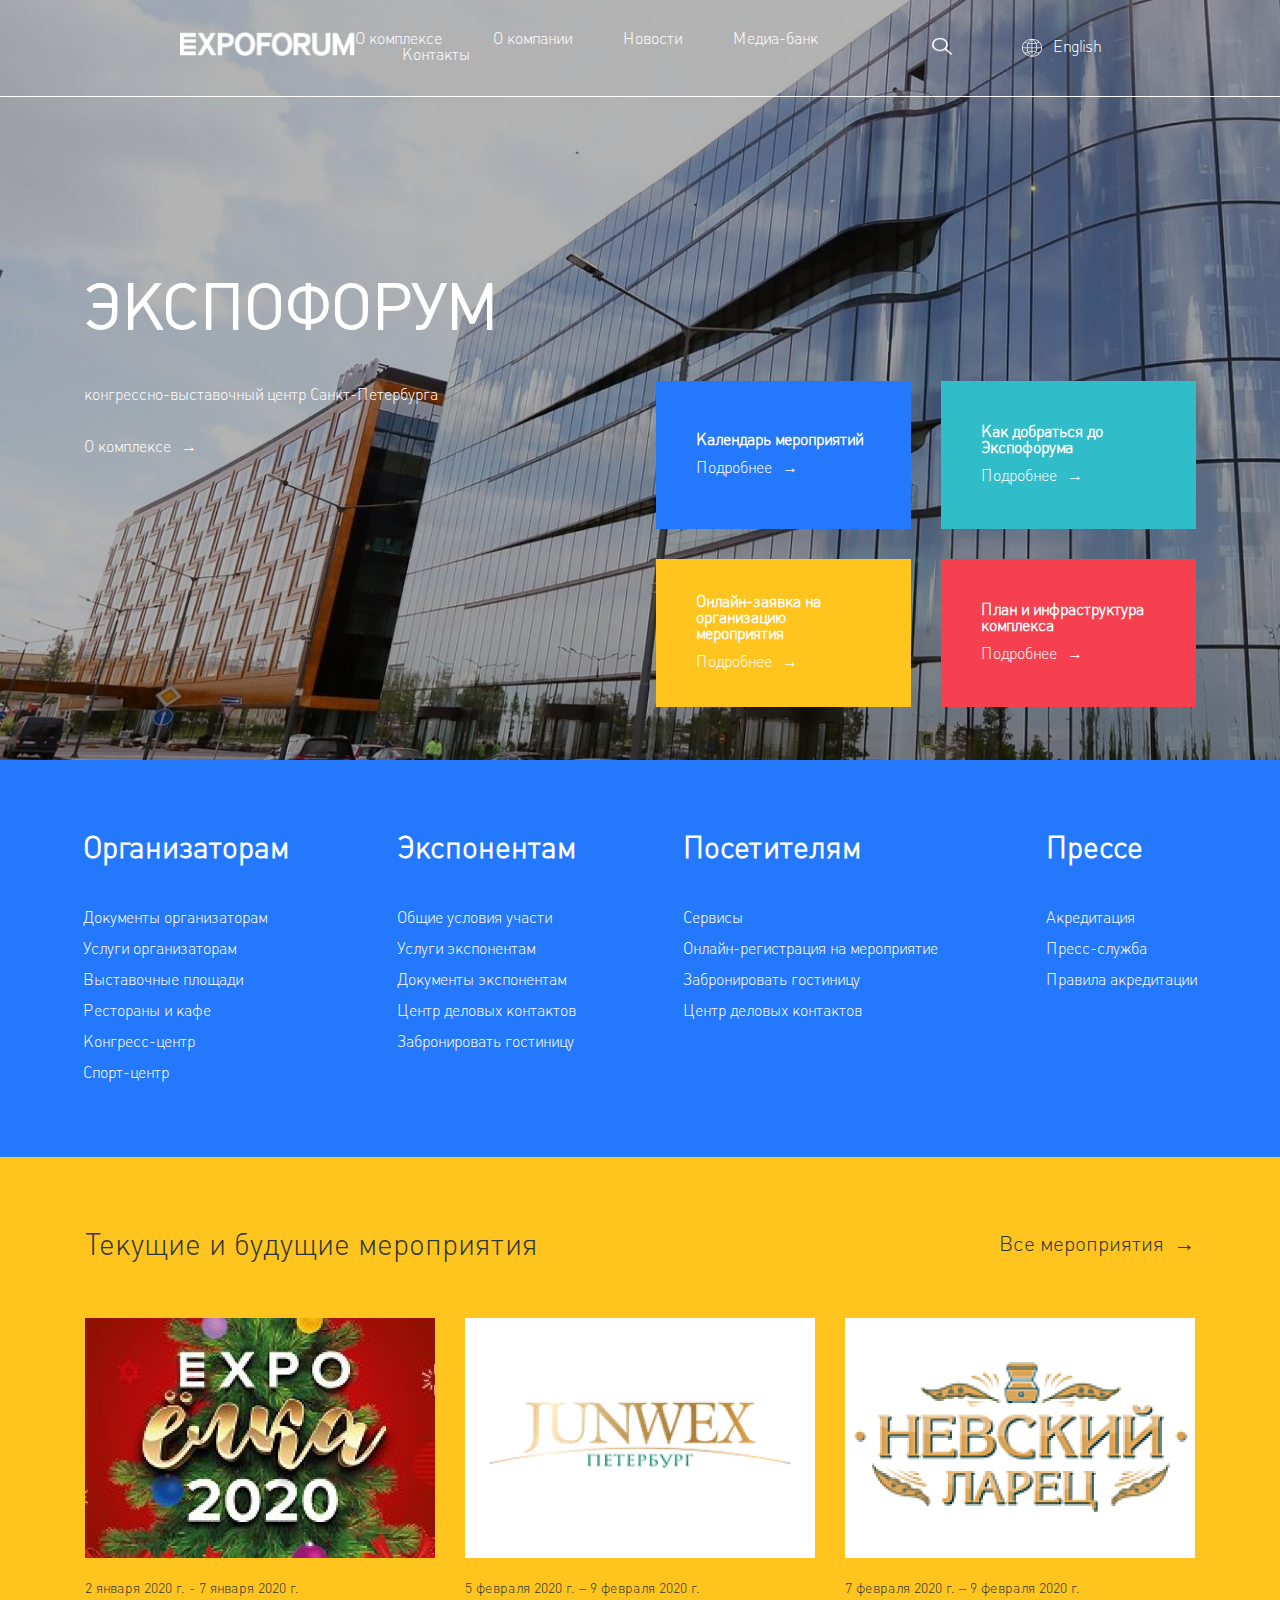
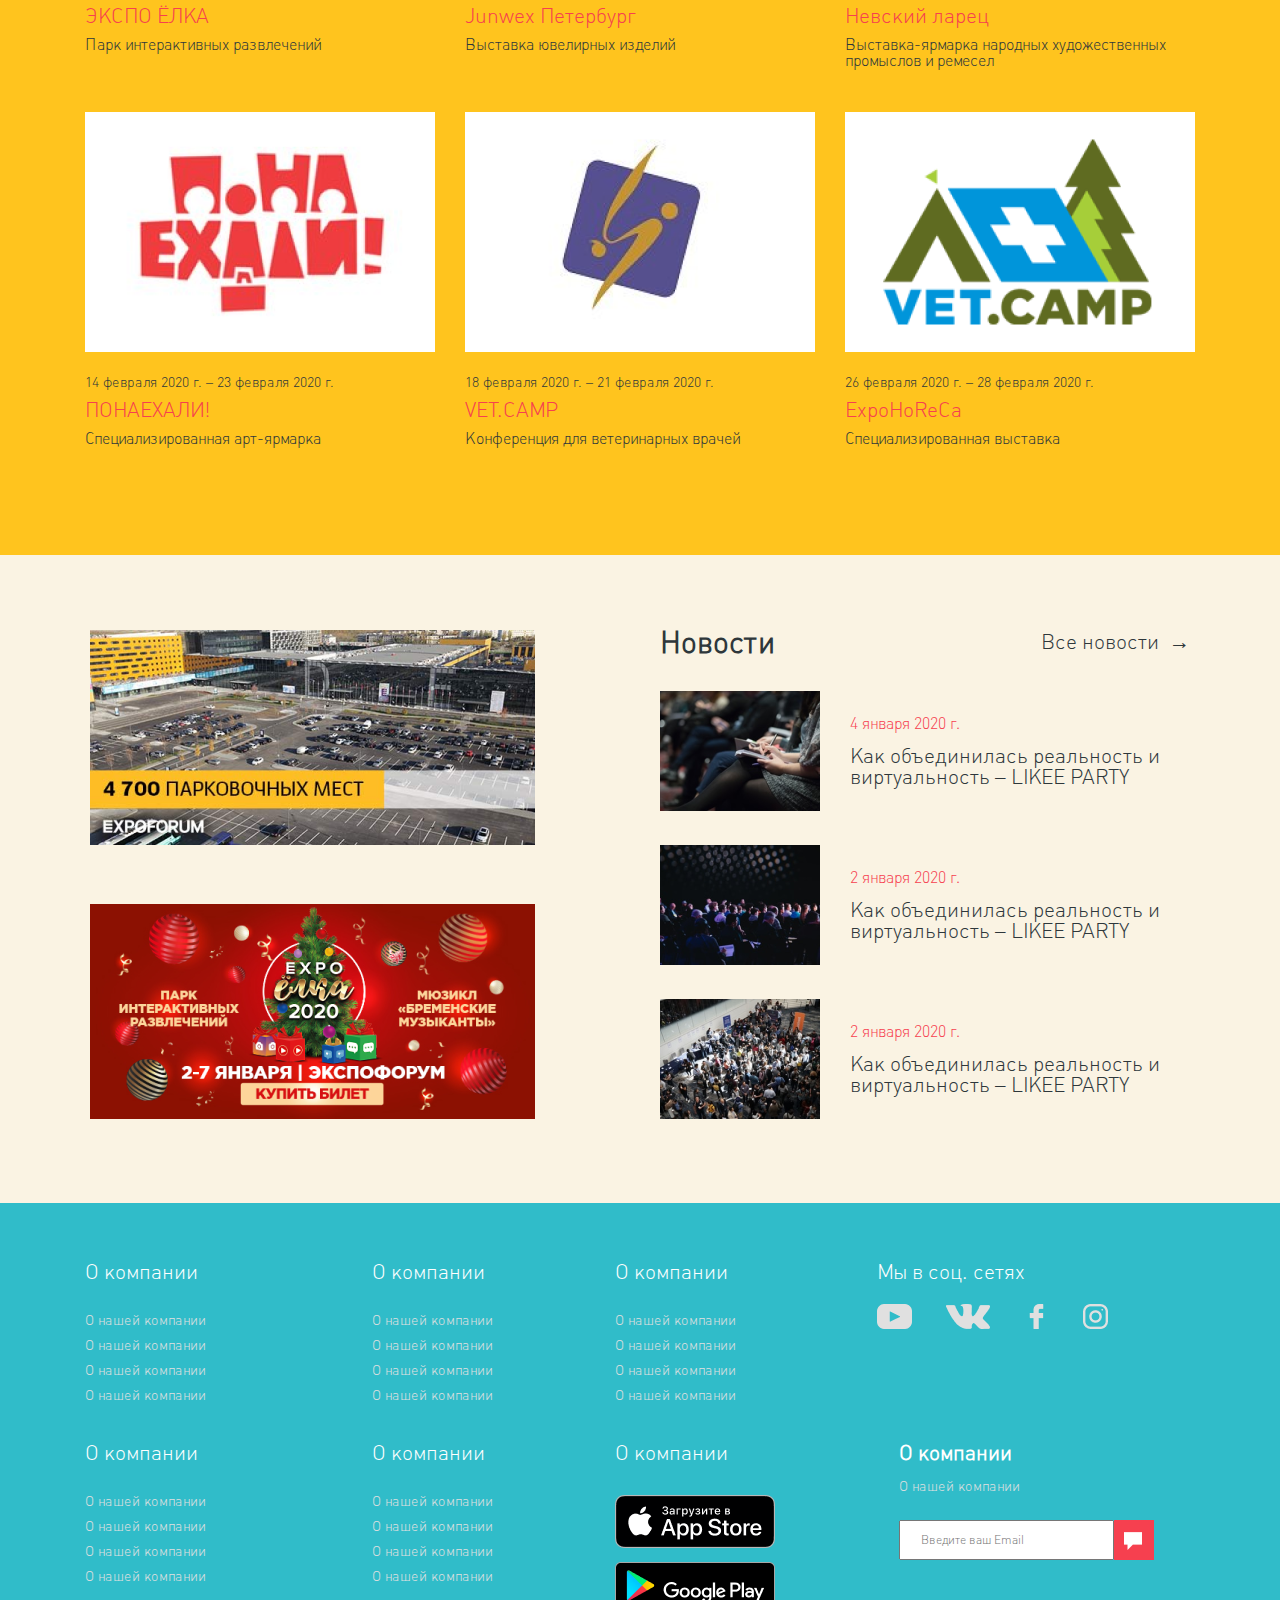
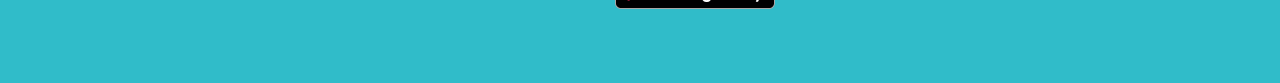
<file: index.html>
<!DOCTYPE html>
<html lang="en">

<head>
	<meta charset="UTF-8">
	<meta http-equiv="X-UA-Compatible" content="IE=edge">
	<meta name="viewport" content="width=device-width, initial-scale=1.0">
	<title>Document</title>
	<link rel="stylesheet" href="style.css">
</head>

<body>
	<header class="header">
		<div class="container header__container">
			<div class="header__logo">
				<img src="img/logo.png" alt="" class="header__logo-img">
			</div>
			<div class="header__nav">
				<div class="header__nav-links nav-links">
					<a href="#" class="nav-links-item">О комплексе</a>
					<a href="#" class="nav-links-item">О компании</a>
					<a href="#" class="nav-links-item">Новости</a>
					<a href="#" class="nav-links-item">Медиа-банк</a>
					<a href="#" class="nav-links-item">Контакты</a>
				</div>
			</div>
			<div class="header__right-side">
				<div class="search">
					<img class="search-icon" src="img/search.png" alt="">
				</div>
				<div class="language-block">
					<img class="language-icon" src="img/planet.png" alt="">
					<p class="language-change">English</p>
				</div>
			</div>
		</div>
		<div class="line"></div>

		<!-- ***************** -->


		<div class="first-screen">
			<div class="first-screen__first">
				<h1 class="first-screen__first-title">ЭКСПОФОРУМ</h1>
				<p class="first-screen__first-description">конгрессно-выставочный центр Санкт-Петербурга</p>
				<a href="#" class="more__links more-link">О комплексе</a>
			</div>
			<div class="firsts-screen__cards cards__items">
				<div class="cards__item" id="cards__item-1">
					<h2 class="cards__item-title">Календарь мероприятий</h2>
					<a href="#" class="more__links more-link">Подробнее</a>
				</div>
				<div class="cards__item" id="cards__item-2">
					<h2 class="cards__item-title">Как добраться до Экспофорума</h2>
					<a href="#" class="more__links more-link">Подробнее</a>
				</div>
				<div class="cards__item" id="cards__item-3">
					<h2 class="cards__item-title">Онлайн-заявка на организацию мероприятия</h2>
					<a href="#" class="more__links more-link">Подробнее</a>
				</div>
				<div class="cards__item" id="cards__item-4">
					<h2 class="cards__item-title">План и инфраструктура комплекса</h2>
					<a href="#" class="more__links more-link">Подробнее</a>
				</div>
			</div>
		</div>
	</header>



	<main class="main">
		<section class="about">
			<div class="about__container container">
				<div class="about-col">
					<h2 class="about-col-title">Организаторам</h2>
					<a href="#" class="about-col-desc">Документы организаторам</a>
					<a href="#" class="about-col-desc">Услуги организаторам</a>
					<a href="#" class="about-col-desc">Выставочные площади</a>
					<a href="#" class="about-col-desc">Рестораны и кафе</a>
					<a href="#" class="about-col-desc">Конгресс-центр</a>
					<a href="#" class="about-col-desc">Спорт-центр</a>
				</div>
				<div class="about-col">
					<h2 class="about-col-title">Экспонентам</h2>
					<a href="#" class="about-col-desc">Общие условия участи</a>
					<a href="#" class="about-col-desc">Услуги экспонентам</a>
					<a href="#" class="about-col-desc">Документы экспонентам</a>
					<a href="#" class="about-col-desc">Центр деловых контактов</a>
					<a href="#" class="about-col-desc">Забронировать гостиницу</a>
				</div>
				<div class="about-col">
					<h2 class="about-col-title">Посетителям</h2>
					<a href="#" class="about-col-desc">Сервисы</a>
					<a href="#" class="about-col-desc">Онлайн-регистрация на мероприятие</a>
					<a href="#" class="about-col-desc">Забронировать гостиницу</a>
					<a href="#" class="about-col-desc">Центр деловых контактов</a>
				</div>
				<div class="about-col">
					<h2 class="about-col-title">Прессе</h2>
					<a href="#" class="about-col-desc">Акредитация</a>
					<a href="#" class="about-col-desc">Пресс-служба</a>
					<a href="#" class="about-col-desc">Правила акредитации</a>
				</div>
			</div>
		</section>
		<section class="events">
			<div class="events__container container">
				<div class="events__header">
					<h2 class="events__title">Текущие и будущие мероприятия</h2>
					<a href="#" class="events__more-link more-link">Все мероприятия</a>
				</div>
				<div class="events__items">
					<div class="event__item">
						<img src="img/events1.png" alt="" class="events__item-img">
						<p class="events__item-date">2 января 2020 г. - 7 января 2020 г.</p>
						<h3 class="events__item-title">ЭКСПО ЁЛКА</h3>
						<p class="events__item-desc">Парк интерактивных развлечений</p>
					</div>
					<div class="event__item">
						<img src="img/events2.png" alt="" class="events__item-img">
						<p class="events__item-date">5 февраля 2020 г. – 9 февраля 2020 г.</p>
						<h3 class="events__item-title">Junwex Петербург</h3>
						<p class="events__item-desc">Выставка ювелирных изделий</p>
					</div>
					<div class="event__item">
						<img src="img/events3.png" alt="" class="events__item-img">
						<p class="events__item-date">7 февраля 2020 г. – 9 февраля 2020 г.</p>
						<h3 class="events__item-title">Невский ларец</h3>
						<p class="events__item-desc">Выставка-ярмарка народных художественных промыслов и ремесел</p>
					</div>
					<div class="event__item">
						<img src="img/events4.png" alt="" class="events__item-img">
						<p class="events__item-date">14 февраля 2020 г. – 23 февраля 2020 г.</p>
						<h3 class="events__item-title">ПОНАЕХАЛИ!</h3>
						<p class="events__item-desc">Специализированная арт-ярмарка</p>
					</div>
					<div class="event__item">
						<img src="img/events5.png" alt="" class="events__item-img">
						<p class="events__item-date">18 февраля 2020 г. – 21 февраля 2020 г.</p>
						<h3 class="events__item-title">VET.CAMP</h3>
						<p class="events__item-desc">Конференция для ветеринарных врачей</p>
					</div>
					<div class="event__item">
						<img src="img/events6.png" alt="" class="events__item-img">
						<p class="events__item-date">26 февраля 2020 г. – 28 февраля 2020 г.</p>
						<h3 class="events__item-title">ExpoHoReCa</h3>
						<p class="events__item-desc">Специализированная выставка</p>
					</div>
				</div>

			</div>
		</section>
		<section class="news">
			<div class="news__container container">
				<div class="news__items">
					<div class="news__items-first-col first-col-item">
						<img src="img/ad-1.png" alt="" class="first-col-item-img first-col-item-img-1">
						<img src="img/ad-2.png" alt="" class="first-col-item-img">
					</div>
					<div class="news__items-second-col second-col-item">
						<div class="second-col-items__header">
							<h2 class="second-col-items__header-title">Новости</h2>
							<a href="#" class="second-col-items__header-more-link more-link">Все новости</a>
						</div>
						<div class="second-col-items__main items__main">
							<div class="items__main-item">
								<div class="items__main-item-img">
									<img src="img/ad3.png" alt="">
								</div>
								<div class="items__main-item-description item-description">
									<p class="item-description-date">4 января 2020 г.</p>
									<p class="item-description-desc">Как объединилась реальность и виртуальность – LIKEE PARTY
									</p>
								</div>
							</div>
							<div class="items__main-item">
								<div class="items__main-item-img">
									<img src="img/ad4.png" alt="">
								</div>
								<div class="items__main-item-description item-description">
									<p class="item-description-date">2 января 2020 г.</p>
									<p class="item-description-desc">Как объединилась реальность и виртуальность – LIKEE PARTY
									</p>
								</div>
							</div>
							<div class="items__main-item">
								<div class="items__main-item-img">
									<img src="img/ad5.png" alt="">
								</div>
								<div class="items__main-item-description item-description">
									<p class="item-description-date">2 января 2020 г.</p>
									<p class="item-description-desc">Как объединилась реальность и виртуальность – LIKEE PARTY
									</p>
								</div>
							</div>
						</div>
					</div>
				</div>
			</div>
		</section>
	</main>



	<footer class="footer">
		<div class="footer__container container">
			<div class="footer__links-items links-items">
				<div class="links-items-wrap wrap-1">
					<div class="footer__links-item links-item links-item-1">
						<h4 class="links-item-title">О компании</h4>
						<a href="#" class="links-item-desc">О нашей компании</a>
						<a href="#" class="links-item-desc">О нашей компании</a>
						<a href="#" class="links-item-desc">О нашей компании</a>
						<a href="#" class="links-item-desc">О нашей компании</a>
					</div>
					<div class="footer__links-item links-item links-item-2">
						<h4 class="links-item-title">О компании</h4>
						<a href="#" class="links-item-desc">О нашей компании</a>
						<a href="#" class="links-item-desc">О нашей компании</a>
						<a href="#" class="links-item-desc">О нашей компании</a>
						<a href="#" class="links-item-desc">О нашей компании</a>
					</div>
					<div class="footer__links-item links-item links-item-3">
						<h4 class="links-item-title">О компании</h4>
						<a href="#" class="links-item-desc">О нашей компании</a>
						<a href="#" class="links-item-desc">О нашей компании</a>
						<a href="#" class="links-item-desc">О нашей компании</a>
						<a href="#" class="links-item-desc">О нашей компании</a>
					</div>
					<div class="footer__links-item links-item links-item-4">
						<h4 class="links-item-title">Мы в соц. сетях</h4>
						<div class="social-images">
							<a href="#" class="social social-links">
								<img class="social-img" src="img/yt.png" alt="">
							</a>
							<a href="#" class="social social-links">
								<img class="social-img" src="img/vk.png" alt="">
							</a>
							<a href="#" class="social social-links">
								<img class="social-img" src="img/fb.png" alt="">
							</a>
							<a href="#" class="social social-links">
								<img class="social-img" src="img/inst.png" alt="">
							</a>
						</div>
					</div>
				</div>
				<div class="links-items-wrap wrap-2">
					<div class="footer__links-item links-item links-item-1">
						<h4 class="links-item-title">О компании</h4>
						<a href="#" class="links-item-desc">О нашей компании</a>
						<a href="#" class="links-item-desc">О нашей компании</a>
						<a href="#" class="links-item-desc">О нашей компании</a>
						<a href="#" class="links-item-desc">О нашей компании</a>
					</div>
					<div class="footer__links-item links-item links-item-2">
						<h4 class="links-item-title">О компании</h4>
						<a href="#" class="links-item-desc">О нашей компании</a>
						<a href="#" class="links-item-desc">О нашей компании</a>
						<a href="#" class="links-item-desc">О нашей компании</a>
						<a href="#" class="links-item-desc">О нашей компании</a>
					</div>
					<div class="footer__links-item links-item links-item-3">
						<h4 class="links-item-title">О компании</h4>
						<a href="#" class="links-item-desc">
							<img class="links-item-img" src="img/appstore.png" alt="">
						</a>
						<a href="#" class="links-item-desc">
							<img class="links-item-img" src="img/googleplay.png" alt="">
						</a>
					</div>
					<div class="footer__links-item links-item links-item-5">
						<h4 class="footer__links-item-title">О компании</h4>
						<p href="#" class="footer__links-item-desc">О нашей компании</p>
						<form class="form-input__email" action="#">
							<input type="email" class="input__email" placeholder="Введите ваш Email">
							<div class="input__btn">
								<img src="img/message.png" alt="" class="input__btn-img">
							</div>
						</form>
					</div>
				</div>
			</div>
		</div>
	</footer>
</body>

</html>
</file>
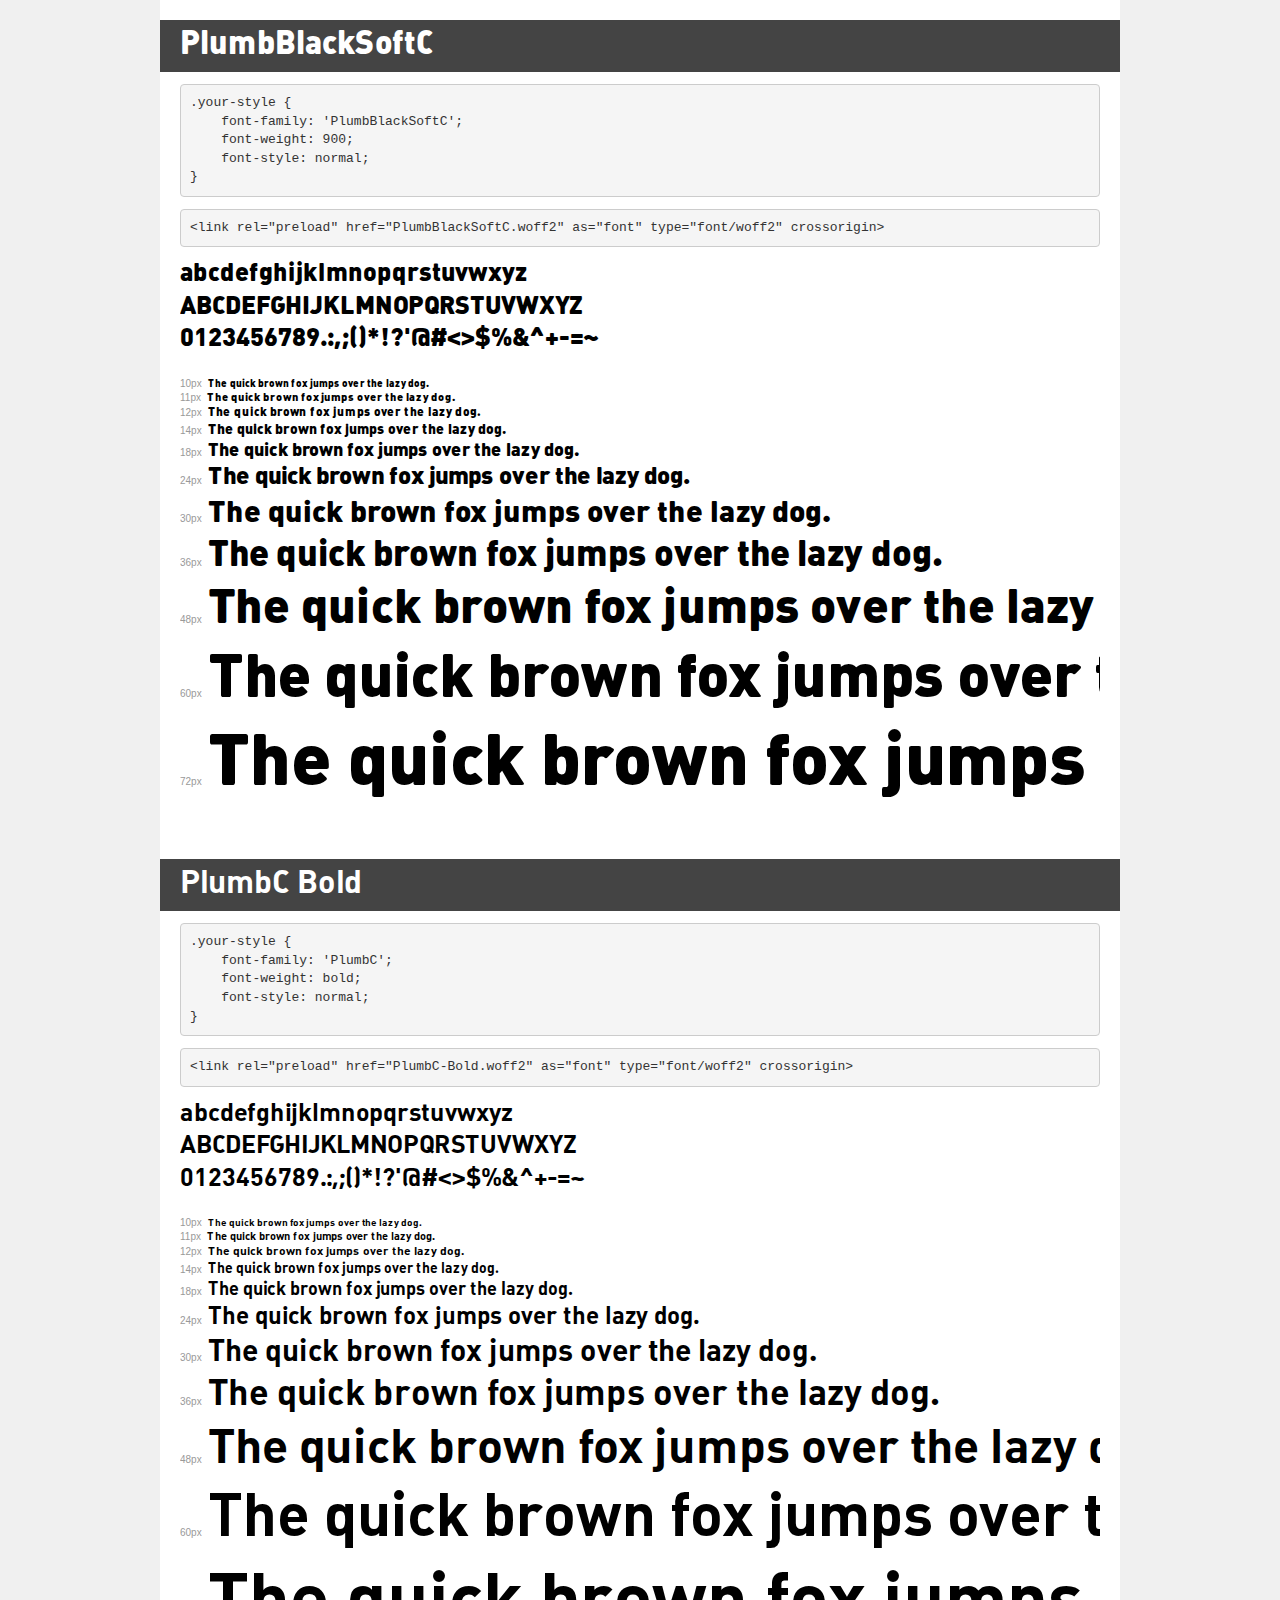
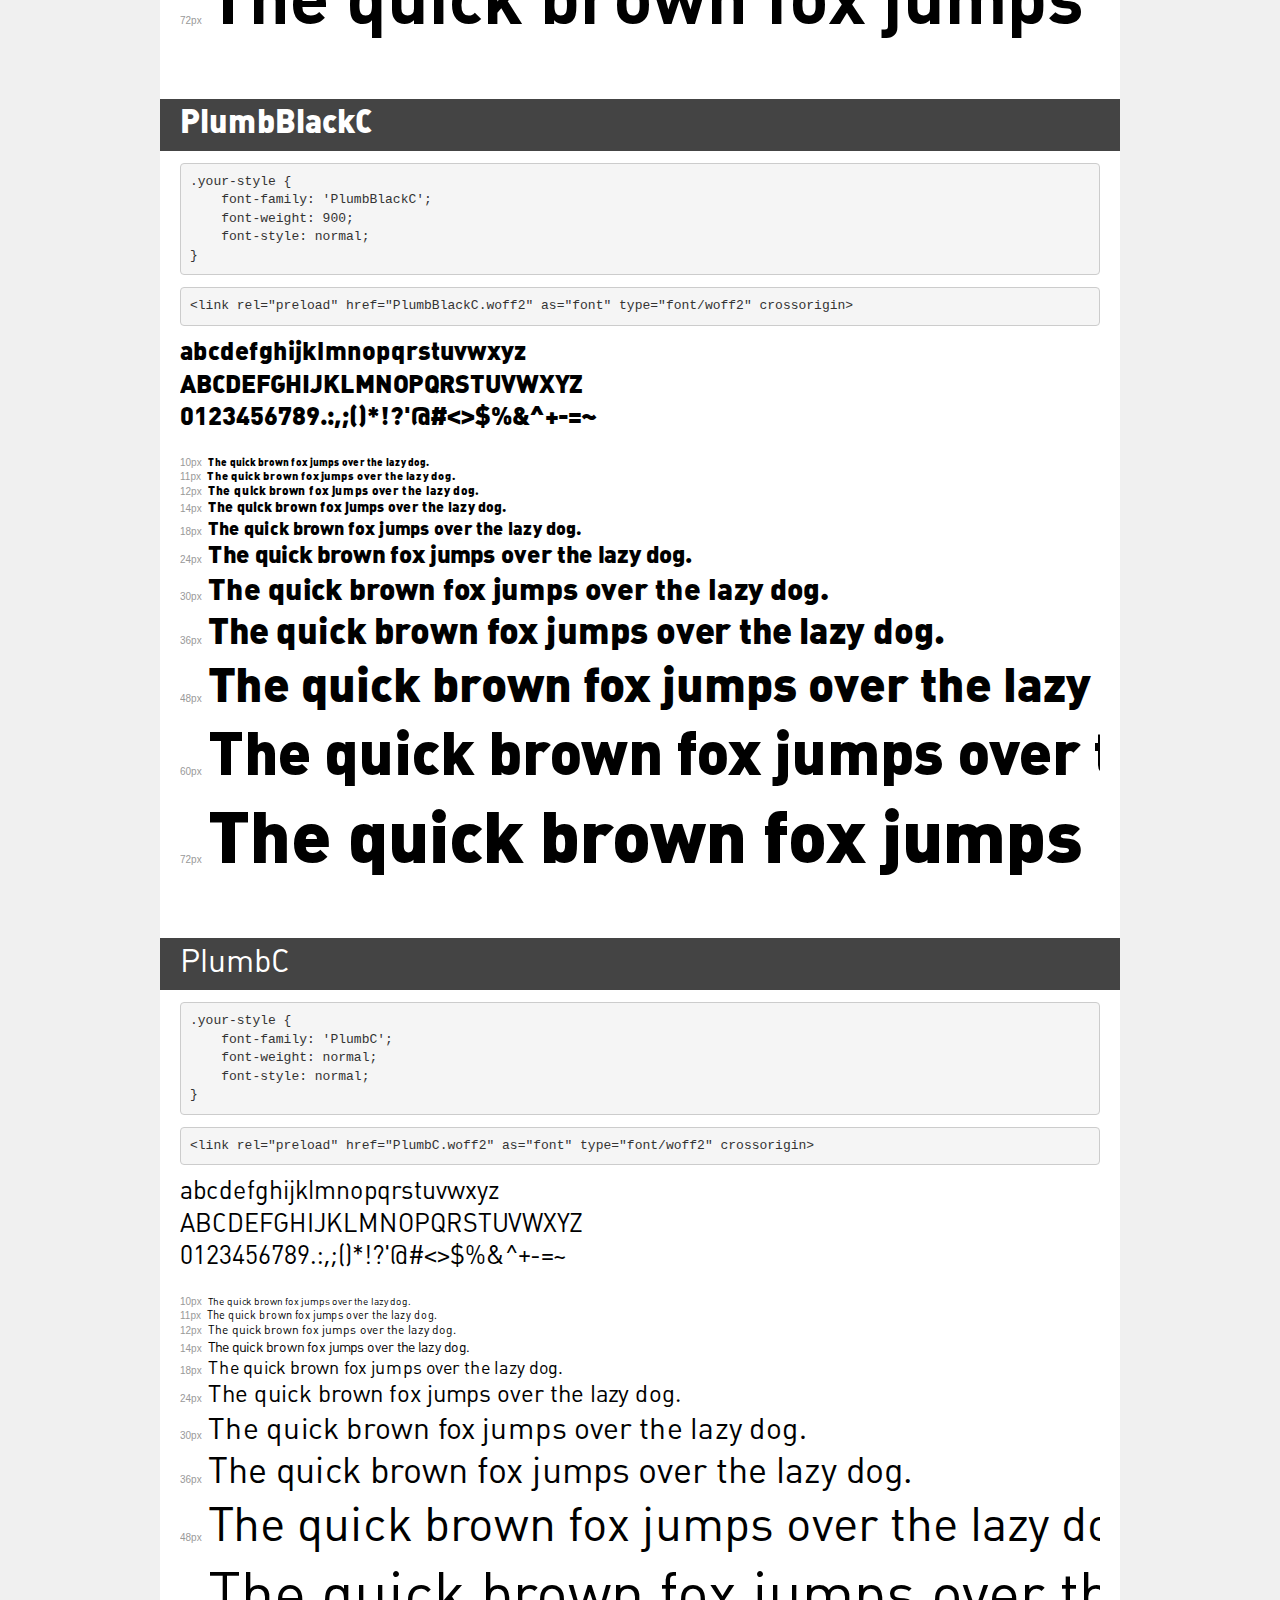
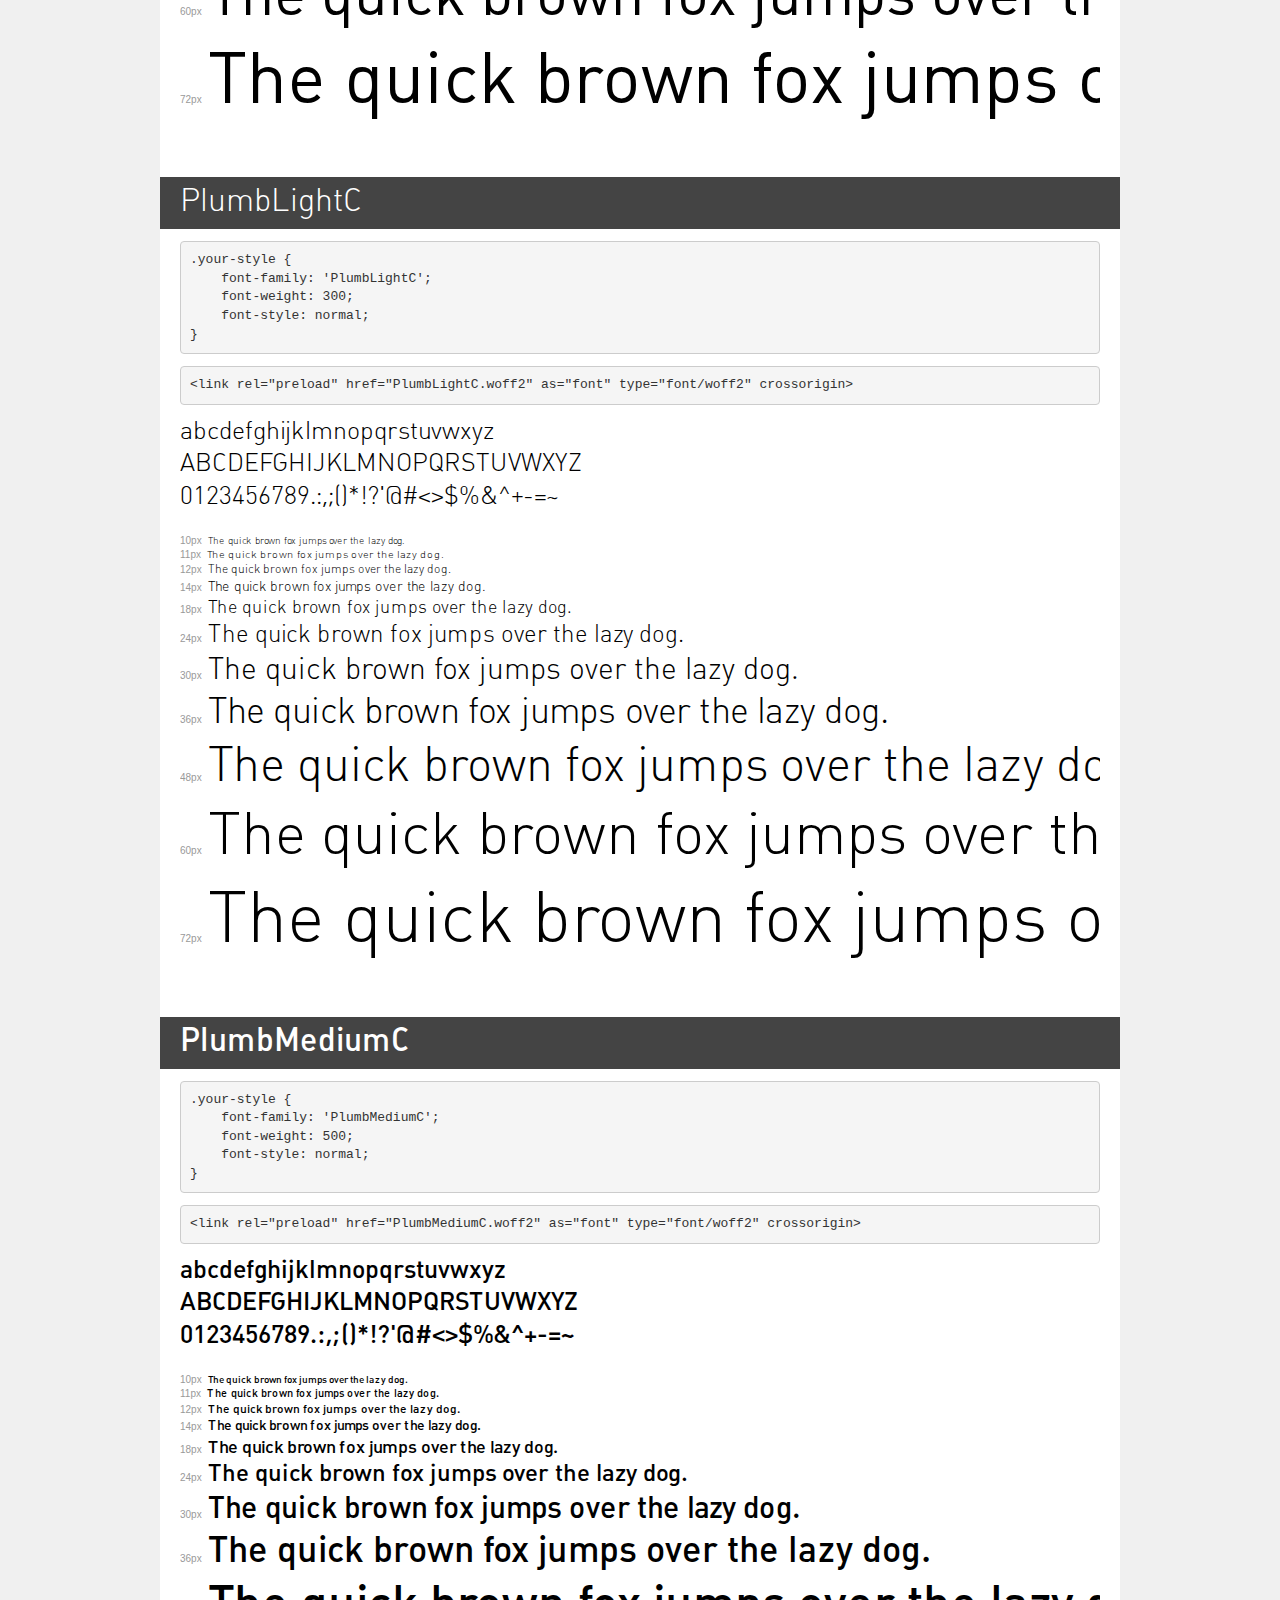
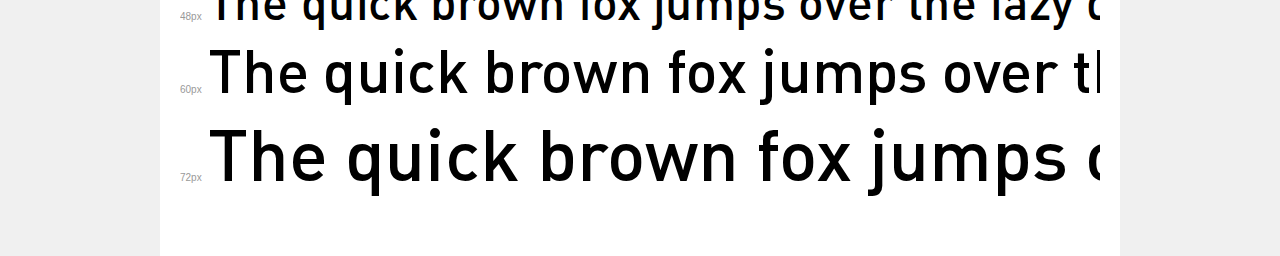
<file: font/demo.html>
<!DOCTYPE html>
<html lang="en">
<head>
    <meta charset="utf-8">
    <meta http-equiv="X-UA-Compatible" content="IE=edge">
    <meta name="viewport" content="width=device-width, initial-scale=1">
    <meta name="robots" content="noindex, noarchive">
    <meta name="format-detection" content="telephone=no">
    <title>Transfonter demo</title>
    <link href="stylesheet.css" rel="stylesheet">
    <style>
        /*
        http://meyerweb.com/eric/tools/css/reset/
        v2.0 | 20110126
        License: none (public domain)
        */
        html, body, div, span, applet, object, iframe,
        h1, h2, h3, h4, h5, h6, p, blockquote, pre,
        a, abbr, acronym, address, big, cite, code,
        del, dfn, em, img, ins, kbd, q, s, samp,
        small, strike, strong, sub, sup, tt, var,
        b, u, i, center,
        dl, dt, dd, ol, ul, li,
        fieldset, form, label, legend,
        table, caption, tbody, tfoot, thead, tr, th, td,
        article, aside, canvas, details, embed,
        figure, figcaption, footer, header, hgroup,
        menu, nav, output, ruby, section, summary,
        time, mark, audio, video {
            margin: 0;
            padding: 0;
            border: 0;
            font-size: 100%;
            font: inherit;
            vertical-align: baseline;
        }
        /* HTML5 display-role reset for older browsers */
        article, aside, details, figcaption, figure,
        footer, header, hgroup, menu, nav, section {
            display: block;
        }
        body {
            line-height: 1;
        }
        ol, ul {
            list-style: none;
        }
        blockquote, q {
            quotes: none;
        }
        blockquote:before, blockquote:after,
        q:before, q:after {
            content: '';
            content: none;
        }
        table {
            border-collapse: collapse;
            border-spacing: 0;
        }
        /* demo styles */
        body {
            background: #f0f0f0;
            color: #000;
        }
        .page {
            background: #fff;
            width: 920px;
            margin: 0 auto;
            padding: 20px 20px 0 20px;
            overflow: hidden;
        }
        .font-container {
            overflow-x: auto;
            overflow-y: hidden;
            margin-bottom: 40px;
            line-height: 1.3;
            white-space: nowrap;
            padding-bottom: 5px;
        }
        h1 {
            position: relative;
            background: #444;
            font-size: 32px;
            color: #fff;
            padding: 10px 20px;
            margin: 0 -20px 12px -20px;
        }
        .letters {
            font-size: 25px;
            margin-bottom: 20px;
        }
        .s10:before {
            content: '10px';
        }
        .s11:before {
            content: '11px';
        }
        .s12:before {
            content: '12px';
        }
        .s14:before {
            content: '14px';
        }
        .s18:before {
            content: '18px';
        }
        .s24:before {
            content: '24px';
        }
        .s30:before {
            content: '30px';
        }
        .s36:before {
            content: '36px';
        }
        .s48:before {
            content: '48px';
        }
        .s60:before {
            content: '60px';
        }
        .s72:before {
            content: '72px';
        }
        .s10:before, .s11:before, .s12:before, .s14:before,
        .s18:before, .s24:before, .s30:before, .s36:before,
        .s48:before, .s60:before, .s72:before {
            font-family: Arial, sans-serif;
            font-size: 10px;
            font-weight: normal;
            font-style: normal;
            color: #999;
            padding-right: 6px;
        }
        pre {
            display: block;
            padding: 9px;
            margin: 0 0 12px;
            font-family: Monaco, Menlo, Consolas, "Courier New", monospace;
            font-size: 13px;
            line-height: 1.428571429;
            color: #333;
            font-weight: normal;
            font-style: normal;
            background-color: #f5f5f5;
            border: 1px solid #ccc;
            overflow-x: auto;
            border-radius: 4px;
        }
        /* responsive */
        @media (max-width: 959px) {
            .page {
                width: auto;
                margin: 0;
            }
        }
    </style>
</head>
<body>
<div class="page">
    <div class="demo">
        <h1 style="font-family: 'PlumbBlackSoftC'; font-weight: 900; font-style: normal;">PlumbBlackSoftC</h1>
        <pre title="Usage">.your-style {
    font-family: 'PlumbBlackSoftC';
    font-weight: 900;
    font-style: normal;
}</pre>
        <pre title="Preload (optional)">
&lt;link rel=&quot;preload&quot; href=&quot;PlumbBlackSoftC.woff2&quot; as=&quot;font&quot; type=&quot;font/woff2&quot; crossorigin&gt;</pre>
        <div class="font-container" style="font-family: 'PlumbBlackSoftC'; font-weight: 900; font-style: normal;">
            <p class="letters">
                abcdefghijklmnopqrstuvwxyz<br>
ABCDEFGHIJKLMNOPQRSTUVWXYZ<br>
                0123456789.:,;()*!?'@#&lt;&gt;$%&^+-=~
            </p>
            <p class="s10" style="font-size: 10px;">The quick brown fox jumps over the lazy dog.</p>
            <p class="s11" style="font-size: 11px;">The quick brown fox jumps over the lazy dog.</p>
            <p class="s12" style="font-size: 12px;">The quick brown fox jumps over the lazy dog.</p>
            <p class="s14" style="font-size: 14px;">The quick brown fox jumps over the lazy dog.</p>
            <p class="s18" style="font-size: 18px;">The quick brown fox jumps over the lazy dog.</p>
            <p class="s24" style="font-size: 24px;">The quick brown fox jumps over the lazy dog.</p>
            <p class="s30" style="font-size: 30px;">The quick brown fox jumps over the lazy dog.</p>
            <p class="s36" style="font-size: 36px;">The quick brown fox jumps over the lazy dog.</p>
            <p class="s48" style="font-size: 48px;">The quick brown fox jumps over the lazy dog.</p>
            <p class="s60" style="font-size: 60px;">The quick brown fox jumps over the lazy dog.</p>
            <p class="s72" style="font-size: 72px;">The quick brown fox jumps over the lazy dog.</p>
        </div>
    </div>

    <div class="demo">
        <h1 style="font-family: 'PlumbC'; font-weight: bold; font-style: normal;">PlumbC Bold</h1>
        <pre title="Usage">.your-style {
    font-family: 'PlumbC';
    font-weight: bold;
    font-style: normal;
}</pre>
        <pre title="Preload (optional)">
&lt;link rel=&quot;preload&quot; href=&quot;PlumbC-Bold.woff2&quot; as=&quot;font&quot; type=&quot;font/woff2&quot; crossorigin&gt;</pre>
        <div class="font-container" style="font-family: 'PlumbC'; font-weight: bold; font-style: normal;">
            <p class="letters">
                abcdefghijklmnopqrstuvwxyz<br>
ABCDEFGHIJKLMNOPQRSTUVWXYZ<br>
                0123456789.:,;()*!?'@#&lt;&gt;$%&^+-=~
            </p>
            <p class="s10" style="font-size: 10px;">The quick brown fox jumps over the lazy dog.</p>
            <p class="s11" style="font-size: 11px;">The quick brown fox jumps over the lazy dog.</p>
            <p class="s12" style="font-size: 12px;">The quick brown fox jumps over the lazy dog.</p>
            <p class="s14" style="font-size: 14px;">The quick brown fox jumps over the lazy dog.</p>
            <p class="s18" style="font-size: 18px;">The quick brown fox jumps over the lazy dog.</p>
            <p class="s24" style="font-size: 24px;">The quick brown fox jumps over the lazy dog.</p>
            <p class="s30" style="font-size: 30px;">The quick brown fox jumps over the lazy dog.</p>
            <p class="s36" style="font-size: 36px;">The quick brown fox jumps over the lazy dog.</p>
            <p class="s48" style="font-size: 48px;">The quick brown fox jumps over the lazy dog.</p>
            <p class="s60" style="font-size: 60px;">The quick brown fox jumps over the lazy dog.</p>
            <p class="s72" style="font-size: 72px;">The quick brown fox jumps over the lazy dog.</p>
        </div>
    </div>

    <div class="demo">
        <h1 style="font-family: 'PlumbBlackC'; font-weight: 900; font-style: normal;">PlumbBlackC</h1>
        <pre title="Usage">.your-style {
    font-family: 'PlumbBlackC';
    font-weight: 900;
    font-style: normal;
}</pre>
        <pre title="Preload (optional)">
&lt;link rel=&quot;preload&quot; href=&quot;PlumbBlackC.woff2&quot; as=&quot;font&quot; type=&quot;font/woff2&quot; crossorigin&gt;</pre>
        <div class="font-container" style="font-family: 'PlumbBlackC'; font-weight: 900; font-style: normal;">
            <p class="letters">
                abcdefghijklmnopqrstuvwxyz<br>
ABCDEFGHIJKLMNOPQRSTUVWXYZ<br>
                0123456789.:,;()*!?'@#&lt;&gt;$%&^+-=~
            </p>
            <p class="s10" style="font-size: 10px;">The quick brown fox jumps over the lazy dog.</p>
            <p class="s11" style="font-size: 11px;">The quick brown fox jumps over the lazy dog.</p>
            <p class="s12" style="font-size: 12px;">The quick brown fox jumps over the lazy dog.</p>
            <p class="s14" style="font-size: 14px;">The quick brown fox jumps over the lazy dog.</p>
            <p class="s18" style="font-size: 18px;">The quick brown fox jumps over the lazy dog.</p>
            <p class="s24" style="font-size: 24px;">The quick brown fox jumps over the lazy dog.</p>
            <p class="s30" style="font-size: 30px;">The quick brown fox jumps over the lazy dog.</p>
            <p class="s36" style="font-size: 36px;">The quick brown fox jumps over the lazy dog.</p>
            <p class="s48" style="font-size: 48px;">The quick brown fox jumps over the lazy dog.</p>
            <p class="s60" style="font-size: 60px;">The quick brown fox jumps over the lazy dog.</p>
            <p class="s72" style="font-size: 72px;">The quick brown fox jumps over the lazy dog.</p>
        </div>
    </div>

    <div class="demo">
        <h1 style="font-family: 'PlumbC'; font-weight: normal; font-style: normal;">PlumbC</h1>
        <pre title="Usage">.your-style {
    font-family: 'PlumbC';
    font-weight: normal;
    font-style: normal;
}</pre>
        <pre title="Preload (optional)">
&lt;link rel=&quot;preload&quot; href=&quot;PlumbC.woff2&quot; as=&quot;font&quot; type=&quot;font/woff2&quot; crossorigin&gt;</pre>
        <div class="font-container" style="font-family: 'PlumbC'; font-weight: normal; font-style: normal;">
            <p class="letters">
                abcdefghijklmnopqrstuvwxyz<br>
ABCDEFGHIJKLMNOPQRSTUVWXYZ<br>
                0123456789.:,;()*!?'@#&lt;&gt;$%&^+-=~
            </p>
            <p class="s10" style="font-size: 10px;">The quick brown fox jumps over the lazy dog.</p>
            <p class="s11" style="font-size: 11px;">The quick brown fox jumps over the lazy dog.</p>
            <p class="s12" style="font-size: 12px;">The quick brown fox jumps over the lazy dog.</p>
            <p class="s14" style="font-size: 14px;">The quick brown fox jumps over the lazy dog.</p>
            <p class="s18" style="font-size: 18px;">The quick brown fox jumps over the lazy dog.</p>
            <p class="s24" style="font-size: 24px;">The quick brown fox jumps over the lazy dog.</p>
            <p class="s30" style="font-size: 30px;">The quick brown fox jumps over the lazy dog.</p>
            <p class="s36" style="font-size: 36px;">The quick brown fox jumps over the lazy dog.</p>
            <p class="s48" style="font-size: 48px;">The quick brown fox jumps over the lazy dog.</p>
            <p class="s60" style="font-size: 60px;">The quick brown fox jumps over the lazy dog.</p>
            <p class="s72" style="font-size: 72px;">The quick brown fox jumps over the lazy dog.</p>
        </div>
    </div>

    <div class="demo">
        <h1 style="font-family: 'PlumbLightC'; font-weight: 300; font-style: normal;">PlumbLightC</h1>
        <pre title="Usage">.your-style {
    font-family: 'PlumbLightC';
    font-weight: 300;
    font-style: normal;
}</pre>
        <pre title="Preload (optional)">
&lt;link rel=&quot;preload&quot; href=&quot;PlumbLightC.woff2&quot; as=&quot;font&quot; type=&quot;font/woff2&quot; crossorigin&gt;</pre>
        <div class="font-container" style="font-family: 'PlumbLightC'; font-weight: 300; font-style: normal;">
            <p class="letters">
                abcdefghijklmnopqrstuvwxyz<br>
ABCDEFGHIJKLMNOPQRSTUVWXYZ<br>
                0123456789.:,;()*!?'@#&lt;&gt;$%&^+-=~
            </p>
            <p class="s10" style="font-size: 10px;">The quick brown fox jumps over the lazy dog.</p>
            <p class="s11" style="font-size: 11px;">The quick brown fox jumps over the lazy dog.</p>
            <p class="s12" style="font-size: 12px;">The quick brown fox jumps over the lazy dog.</p>
            <p class="s14" style="font-size: 14px;">The quick brown fox jumps over the lazy dog.</p>
            <p class="s18" style="font-size: 18px;">The quick brown fox jumps over the lazy dog.</p>
            <p class="s24" style="font-size: 24px;">The quick brown fox jumps over the lazy dog.</p>
            <p class="s30" style="font-size: 30px;">The quick brown fox jumps over the lazy dog.</p>
            <p class="s36" style="font-size: 36px;">The quick brown fox jumps over the lazy dog.</p>
            <p class="s48" style="font-size: 48px;">The quick brown fox jumps over the lazy dog.</p>
            <p class="s60" style="font-size: 60px;">The quick brown fox jumps over the lazy dog.</p>
            <p class="s72" style="font-size: 72px;">The quick brown fox jumps over the lazy dog.</p>
        </div>
    </div>

    <div class="demo">
        <h1 style="font-family: 'PlumbMediumC'; font-weight: 500; font-style: normal;">PlumbMediumC</h1>
        <pre title="Usage">.your-style {
    font-family: 'PlumbMediumC';
    font-weight: 500;
    font-style: normal;
}</pre>
        <pre title="Preload (optional)">
&lt;link rel=&quot;preload&quot; href=&quot;PlumbMediumC.woff2&quot; as=&quot;font&quot; type=&quot;font/woff2&quot; crossorigin&gt;</pre>
        <div class="font-container" style="font-family: 'PlumbMediumC'; font-weight: 500; font-style: normal;">
            <p class="letters">
                abcdefghijklmnopqrstuvwxyz<br>
ABCDEFGHIJKLMNOPQRSTUVWXYZ<br>
                0123456789.:,;()*!?'@#&lt;&gt;$%&^+-=~
            </p>
            <p class="s10" style="font-size: 10px;">The quick brown fox jumps over the lazy dog.</p>
            <p class="s11" style="font-size: 11px;">The quick brown fox jumps over the lazy dog.</p>
            <p class="s12" style="font-size: 12px;">The quick brown fox jumps over the lazy dog.</p>
            <p class="s14" style="font-size: 14px;">The quick brown fox jumps over the lazy dog.</p>
            <p class="s18" style="font-size: 18px;">The quick brown fox jumps over the lazy dog.</p>
            <p class="s24" style="font-size: 24px;">The quick brown fox jumps over the lazy dog.</p>
            <p class="s30" style="font-size: 30px;">The quick brown fox jumps over the lazy dog.</p>
            <p class="s36" style="font-size: 36px;">The quick brown fox jumps over the lazy dog.</p>
            <p class="s48" style="font-size: 48px;">The quick brown fox jumps over the lazy dog.</p>
            <p class="s60" style="font-size: 60px;">The quick brown fox jumps over the lazy dog.</p>
            <p class="s72" style="font-size: 72px;">The quick brown fox jumps over the lazy dog.</p>
        </div>
    </div>

</div>
</body>
</html>
</file>
<file: style.css>
* {
	padding: 0;
	margin: 0;
	box-sizing: border-box;
	font-family: 'PlambC';
	font-size: 16px;
	color: #FFFFFF;
}
@font-face{
	font-family: 'PlambC';
	src: url(font/PlumbLightC.ttf);
}
img {
	max-width: 100%;
	height: auto;
	border: none;
}

a {
	text-decoration: none;
}

header {
	background-image: url("img/background-header.png");
	background-repeat: no-repeat;
	max-height: 800px;
}

.container {
	max-width: 1920px;
	width: 100%;
	margin: 0 auto;
}

.header__container {
	display: flex;
	justify-content: space-between;
	padding: 31.91px 180px;
}

.header__logo {
	cursor: pointer;
}

.header__nav {
	display: flex;
	justify-content: space-between;
}

.nav-links-item {
	color: #FFFFFF;

}

.nav-links-item:not(:first-child) {
	margin-left: 47px;
}

.header__right-side {
	display: flex;
	justify-content: space-between;
	align-items: center;
}

.search {
	cursor: pointer;
}

.language-block {
	display: flex;
	align-items: center;
	margin-left: 70px;
	cursor: pointer;
}

.language-change {
	padding-left: 11px;
	color: #FFFFFF;
}

.line {
	height: 1px;
	background-color: #FFFFFF;
	margin-bottom: 184px;
}

/* ***************** */

.first-screen {
	max-width: 1112px;
	width: 100%;
	margin: 0 auto;
	display: flex;
}

.first-screen__first-title {
	font-size: 64px;
	margin-bottom: 35px;
}

.first-screen__first-description {
	margin-bottom: 25px;
	line-height: 33.6px;
}

.more-link::after {
	content: '\2192';
	margin-left: 10px;
}

.firsts-screen__cards {}

.cards__items {

	display: flex;
	flex-wrap: wrap;
	justify-content: flex-end;
	margin-top: 100px;
}

.cards__item {
	width: 255px;
	height: 148px;
	padding: 0 40px;
	display: flex;
	flex-direction: column;
	justify-content: center;
	font-size: 21px;
	gap: 10px;
}


#cards__item-1 {
	background-color: #2378FC;
}

#cards__item-2 {
	margin-left: 30px;
	background-color: #30BCC9;
}

#cards__item-3 {
	margin-top: 30px;
	background-color: #FFC41E;
}

#cards__item-4 {
	margin-left: 30px;
	margin-top: 30px;
	background-color: #F6404F;
}

#cards__item-3,
#cards__item-4 {
	margin-bottom: 53px;
}

/* !!! main */

.about {
	padding: 75px 0;
	background-color: #2378FC;
}

.about__container {
	max-width: 1114px;
	display: flex;
	justify-content: space-between;
}

.about-col {
	display: flex;
	flex-direction: column;
}

.about-col-title {
	font-size: 30px;
	margin-bottom: 30px;

}

.about-col-desc {
	transition: 0.3s;
}

.about-col-desc:hover {
	color: #FFC41E;
	text-decoration: underline;
}

.about-col-desc:not(:first-child) {
	margin-top: 15px;
}


/* ******* */

.events {
	background-color: #FFC41E;
	padding-bottom: 79px;
}

.events__container {
	max-width: 1110px;
}

.events__header {
	padding: 75px 0 55px 0;
	display: flex;
	justify-content: space-between;
}

.events__title {
	font-size: 30px;
	color: #2E373B;
	font-weight: 500;
}

.events__more-link {
	font-size: 21px;
	color: #2E373B;
	transition: 0.3s;
}

.events__more-link:hover {
	text-decoration: underline;
}

.events__items {
	display: flex;
	flex-wrap: wrap;
	gap: 30px;
}

.events__item-date {
	margin: 20px 0 10px 0;
	font-size: 14px;
	color: #2E373B;
}

.events__item-title {
	margin-bottom: 10px;
	font-size: 21px;
	color: #F6404F;
	font-weight: 500;
}

.events__item-desc {
	width: 326px;
	height: 44px;
	font-size: 16px;
	color: #2E373B;
}

/* ************ */

.news {
	background-color: #FAF3E3;
	padding: 75px 0 80px 0;
}

.news__container {
	max-width: 1100px;
}

.news__items {
	display: flex;
	justify-content: space-around;
}

.first-col-item {
	display: flex;
	flex-direction: column;
	margin-right: 125px;
}

.first-col-item-img-1 {
	margin-bottom: 59px;
}

.first-col-item img {
	max-width: 445px;

}

.second-col-items__header {
	display: flex;
	justify-content: space-between;
	margin-bottom: 30px;
}

.second-col-items__header-title {
	font-size: 30px;
	color: #2E373B;
}

.second-col-items__header-more-link {
	font-size: 21px;
	color: #2E373B;
	font-weight: 500;
	transition: 0.3s;
}

.second-col-items__header-more-link:hover {
	text-decoration: underline;
}

.items__main-item {
	display: flex;
	align-items: center;
	gap: 30px;
}

.items__main-item:not(:first-child) {
	margin-top: 30px;
}

.items__main-item-img img {
	max-width: 160px;

}

.item-description {
	padding: 15px 0;
}

.item-description-date {
	color: #F6404F;
}

.item-description-desc {
	font-size: 21px;
	color: #2E373B;
	margin-top: 14px;
}


/* !!! main */


/* todo footer */

.footer {
	background-color: #30BCC9;
	padding: 60px 0 70px 0;
}

.footer__container {
	max-width: 1110px;
}

.links-items-wrap {
	display: flex;
	flex-wrap: wrap;
}

.wrap-1 {
	margin-bottom: 40px;
}

.links-item {
	display: flex;
	flex-direction: column;
}

.links-item-2 {
	margin-left: 166px;
}

.links-item-3 {
	margin-left: 122px;
}

.links-item-4 {
	margin-left: 141px;
}

.links-item-5 {
	margin-left: 124px;
}

.links-item-title {
	margin-bottom: 20px;
	font-size: 21px;
	font-weight: 500;
	color: #FFFFFF;
}

.links-item-desc {
	font-size: 14px;
	color: #E0E0E0;
}

.social-links:not(:first-child) {
	margin-left: 30px;
}

.links-item-desc:not(:first-child) {
	margin-top: 10px;
}

.links-item-desc:hover {
	color: #FFC41E;
	text-decoration: underline;
}

.footer__links-item-title {
	font-size: 21px;
	color: #FFFFFF;
	margin-bottom: 15px;
}

.footer__links-item-desc {
	font-size: 14px;
	color: #E0E0E0;
	margin-bottom: 25px;
}

.form-input__email {
	display: flex;
	flex-direction: row;
}

.input__email {
	width: 215px;
	height: 40px;
	padding: 13px 0 11px 20px;
	font-size: 12px;
	color: #9C9C9C;
}

.input__btn {
	width: 40px;
	height: 40px;

	background-color: #F6404F;
	position: relative;
	cursor: pointer;
	transition: 0.2s;
}

.input__btn:hover {
	scale: 1.02;
}

.input__btn:active {
	scale: 0.9;
}

.input__btn-img {
	width: 18px;
	height: 18px;
	position: absolute;
	top: 30%;
	left: 25%;
}

/* todo footer */
</file>
<file: font/stylesheet.css>
@font-face {
    font-family: 'PlumbBlackSoftC';
    src: url('PlumbBlackSoftC.eot');
    src: local('PlumbBlackSoftC'),
        url('PlumbBlackSoftC.eot?#iefix') format('embedded-opentype'),
        url('PlumbBlackSoftC.woff2') format('woff2'),
        url('PlumbBlackSoftC.woff') format('woff'),
        url('PlumbBlackSoftC.ttf') format('truetype');
    font-weight: 900;
    font-style: normal;
    font-display: swap;
}

@font-face {
    font-family: 'PlumbC';
    src: url('PlumbC-Bold.eot');
    src: local('PlumbC Bold'), local('PlumbC-Bold'),
        url('PlumbC-Bold.eot?#iefix') format('embedded-opentype'),
        url('PlumbC-Bold.woff2') format('woff2'),
        url('PlumbC-Bold.woff') format('woff'),
        url('PlumbC-Bold.ttf') format('truetype');
    font-weight: bold;
    font-style: normal;
    font-display: swap;
}

@font-face {
    font-family: 'PlumbBlackC';
    src: url('PlumbBlackC.eot');
    src: local('PlumbBlackC'),
        url('PlumbBlackC.eot?#iefix') format('embedded-opentype'),
        url('PlumbBlackC.woff2') format('woff2'),
        url('PlumbBlackC.woff') format('woff'),
        url('PlumbBlackC.ttf') format('truetype');
    font-weight: 900;
    font-style: normal;
    font-display: swap;
}

@font-face {
    font-family: 'PlumbC';
    src: url('PlumbC.eot');
    src: local('PlumbC'),
        url('PlumbC.eot?#iefix') format('embedded-opentype'),
        url('PlumbC.woff2') format('woff2'),
        url('PlumbC.woff') format('woff'),
        url('PlumbC.ttf') format('truetype');
    font-weight: normal;
    font-style: normal;
    font-display: swap;
}

@font-face {
    font-family: 'PlumbLightC';
    src: url('PlumbLightC.eot');
    src: local('PlumbLightC'),
        url('PlumbLightC.eot?#iefix') format('embedded-opentype'),
        url('PlumbLightC.woff2') format('woff2'),
        url('PlumbLightC.woff') format('woff'),
        url('PlumbLightC.ttf') format('truetype');
    font-weight: 300;
    font-style: normal;
    font-display: swap;
}

@font-face {
    font-family: 'PlumbMediumC';
    src: url('PlumbMediumC.eot');
    src: local('PlumbMediumC'),
        url('PlumbMediumC.eot?#iefix') format('embedded-opentype'),
        url('PlumbMediumC.woff2') format('woff2'),
        url('PlumbMediumC.woff') format('woff'),
        url('PlumbMediumC.ttf') format('truetype');
    font-weight: 500;
    font-style: normal;
    font-display: swap;
}
</file>
